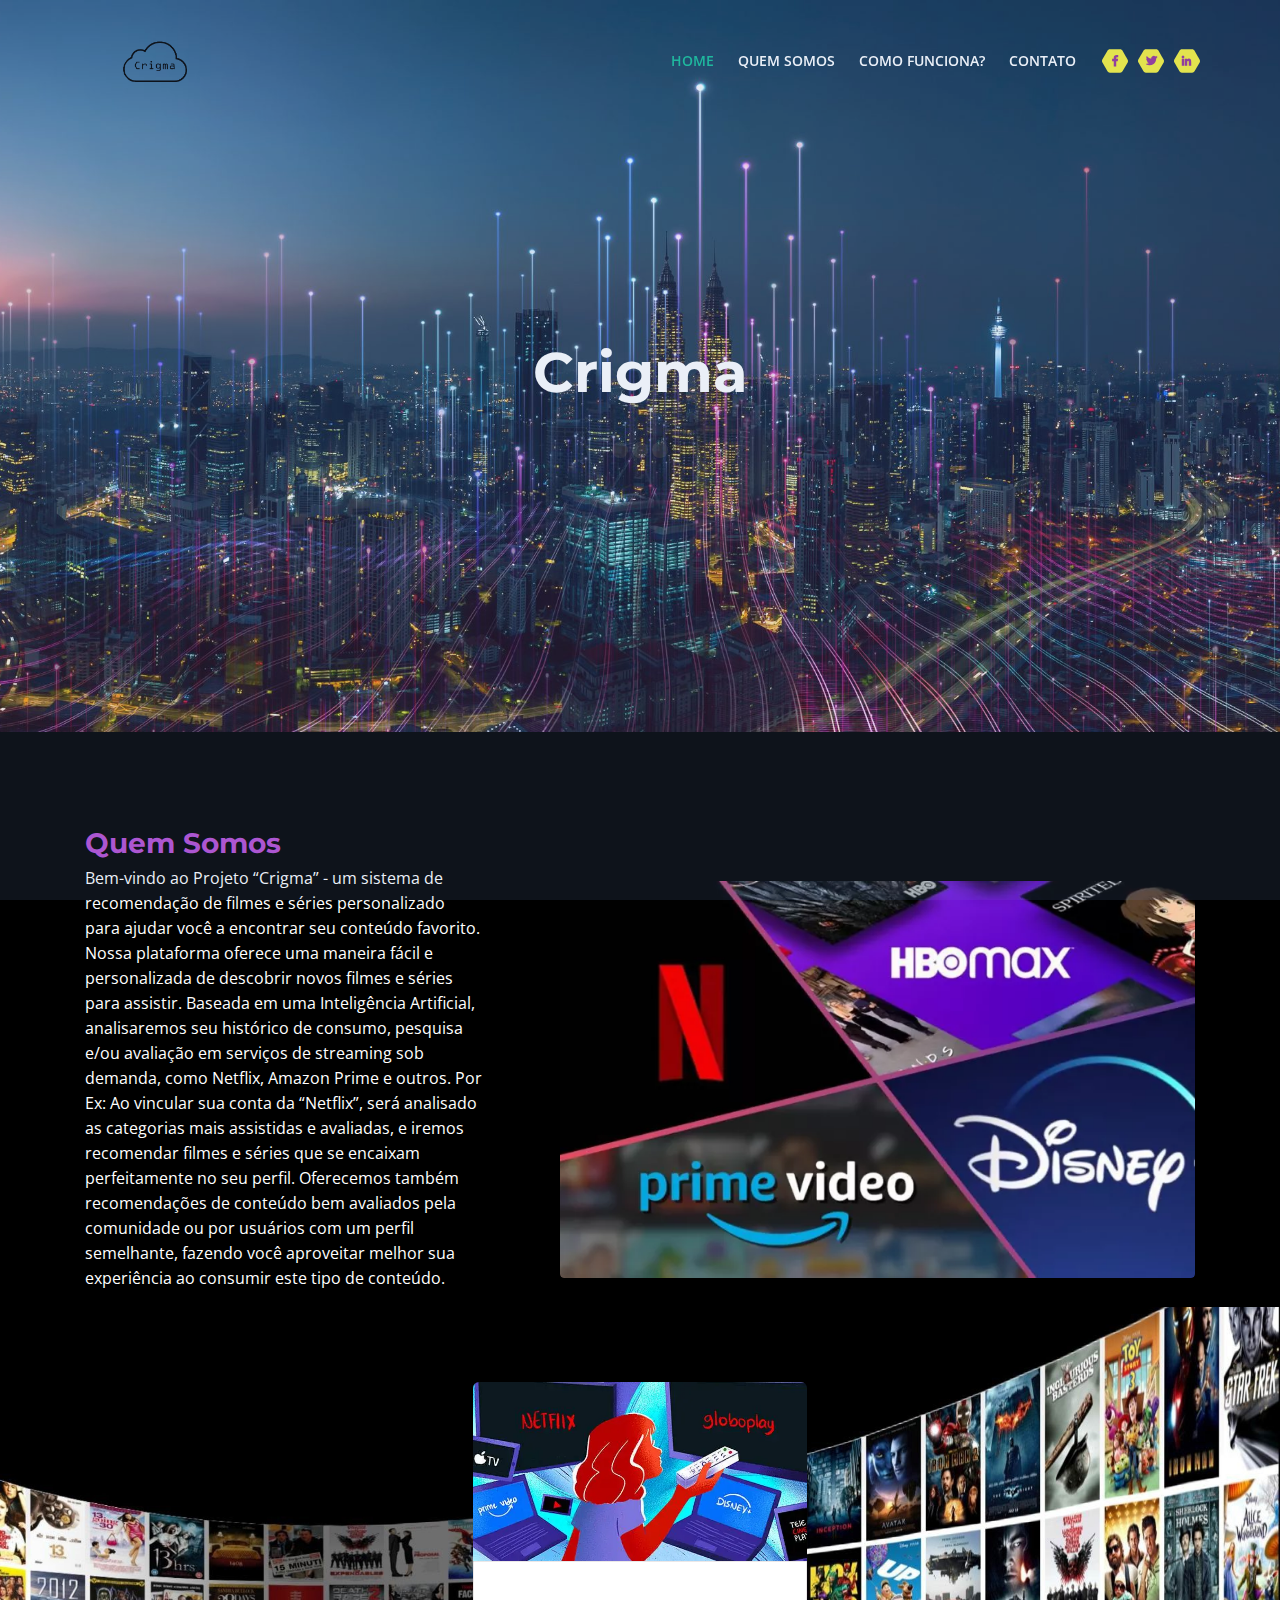
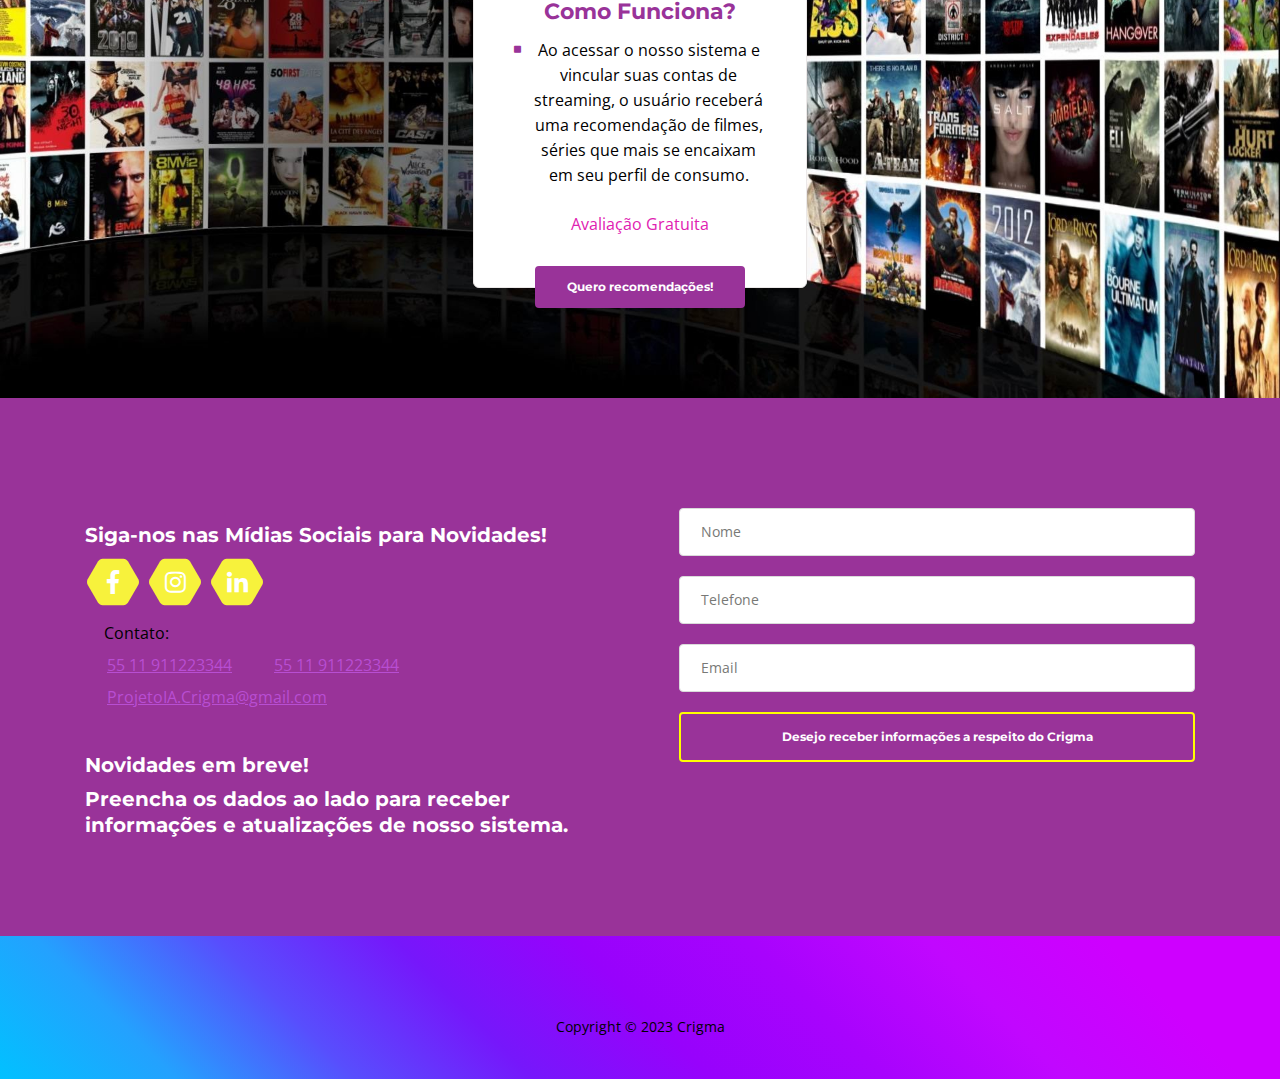
<file: index.html>
<!DOCTYPE html>
<html lang="en">
<head>
    <meta charset="utf-8">
    <meta name="viewport" content="width=device-width, initial-scale=1, shrink-to-fit=no">

   
    <title>Crigma</title>
    

    <link href="https://fonts.googleapis.com/css?family=Montserrat:500,700&display=swap&subset=latin-ext" rel="stylesheet">
    <link href="https://fonts.googleapis.com/css?family=Open+Sans:400,400i,600&display=swap&subset=latin-ext" rel="stylesheet">
    <link href="css/bootstrap.css" rel="stylesheet">
    <link href="css/fontawesome-all.css" rel="stylesheet">
    <link href="css/swiper.css" rel="stylesheet">
	<link href="css/magnific-popup.css" rel="stylesheet">
	<link href="css/styles.css" rel="stylesheet">

    <link rel="icon" href="images/dados/04.jpg">
</head>
<body data-spy="scroll" data-target=".fixed-top">
    
	<div class="spinner-wrapper">
        <div class="spinner">
            <div class="bounce1"></div>
            <div class="bounce2"></div>
            <div class="bounce3"></div>
        </div>
    </div>
    
    <nav class="navbar navbar-expand-md navbar-dark navbar-custom fixed-top">
        

        <a class="navbar-brand logo-image" href="index.html"><img src="images/dados/crigma.png" alt="alternative"></a>
        

        <button class="navbar-toggler" type="button" data-toggle="collapse" data-target="#navbarsExampleDefault" aria-controls="navbarsExampleDefault" aria-expanded="false" aria-label="Toggle navigation">
            <span class="navbar-toggler-awesome fas fa-bars"></span>
            <span class="navbar-toggler-awesome fas fa-times"></span>
        </button>


        <div class="collapse navbar-collapse" id="navbarsExampleDefault">
            <ul class="navbar-nav ml-auto">
                <li class="nav-item">
                    <a class="nav-link page-scroll" href="#header">HOME <span class="sr-only">(current)</span></a>
                </li>
                   <li class="nav-item">
                    <a class="nav-link page-scroll" href="#quemsomos">QUEM SOMOS</a>
                </li>
                <li class="nav-item">
                    <a class="nav-link page-scroll" href="#pacotes">COMO FUNCIONA?</a>
                </li>
              <li class="nav-item">
                    <a class="nav-link page-scroll" href="#contato">CONTATO</a>
                </li>
                <!-- <li class="nav-item">
                    <a class="nav-link page-scroll" href="acesso.html"><img src="images/icone.png">MINHA CONTA</a>
                </li> -->
             
               
                
              
            </ul>
            <span class="nav-item social-icons">
                <span class="fa-stack">
                    <a href="#your-link">
                        <span class="hexagon"></span>
                        <i class="fab fa-facebook-f fa-stack-1x"></i>
                    </a>
                </span>
                <span class="fa-stack">
                    <a href="#your-link">
                        <span class="hexagon"></span>
                        <i class="fab fa-twitter fa-stack-1x"></i>
                    </a>
                </span>
		<span class="fa-stack">
                	<a href="#your-link">
                        	<span class="hexagon"></span>
                                <i class="fab fa-linkedin-in fa-stack-1x"></i>
                        </a>
                </span>
            </span>
        </div>
    </nav> 

    <header id="header" class="header">
        <div class="header-content">
            <div class="container">
                <div class="row">
                    <div class="col-lg-12">
                        <div class="text-container">
                            <h1><font color="#FFFFFF">Crigma</font> <!-- <font color="fcd517">Loot</font></h1> -->
                         

                              

                        </div>
                    </div> <!-- end of col -->
                </div> <!-- end of row -->
            </div> <!-- end of container -->
        </div> <!-- end of header-content -->
    </header> <!-- end of header -->
    <!-- end of header -->

 <!-- Quem Somos -->
    <div id="quemsomos" class="basic-1">
        <div class="container">
            <div class="row">
            <BR>
                <div class="col-lg-5">
                    <div class="text-container">
                       
                        <h2>Quem Somos</h2>
                        <p><font size="3" color="#FFFFFF">
				Bem-vindo ao Projeto “Crigma” - um sistema de recomendação de filmes e séries personalizado para ajudar você a encontrar seu conteúdo favorito.
				Nossa plataforma oferece uma maneira fácil e personalizada de descobrir novos filmes e séries para assistir.  
				Baseada em uma Inteligência Artificial, analisaremos seu histórico de consumo, pesquisa e/ou avaliação em serviços de streaming sob demanda, como Netflix, Amazon Prime e outros. 
				Por Ex: Ao vincular sua conta da “Netflix”, será analisado as categorias mais assistidas e avaliadas, e iremos recomendar filmes e séries que se encaixam perfeitamente no seu perfil. 
                            	Oferecemos também recomendações de conteúdo bem avaliados pela comunidade ou por usuários com um perfil semelhante, fazendo você aproveitar melhor sua experiência ao consumir este tipo de conteúdo.
                            </font></p>


                    </div> <!-- end of text-container -->
                </div> <!-- end of col -->
                <div class="col-lg-7">
                    <div class="image-container">
                        <img class="img-fluid" src="images/dados/serviços.jfif" alt="alternative">
                    </div> <!-- end of image-container -->
                </div> <!-- end of col -->
            </div> <!-- end of row -->
        </div> <!-- end of container -->
    </div> <!-- end of basic-1 -->
	
    <!-- fim quem somos -->

 <!-- Pacotes -->
    <div id="pacotes" class="cards-2">
        <div class="container">
            <div class="row">
                <div class="col-lg-12">
                    <br><br><br>
                   
                </div> <!-- end of col -->
            </div> <!-- end of row -->
            <div class="row">
                <div class="col-lg-12">
                    
                  
                    <!-- Card - PARTE DOS PACOTES -->
                   <center> <div class="card">
                        <div class="card-image">
                            <img class="img-fluid" src="images/dados/streaming.jfif" alt="alternative">
                        </div>
                        <div class="card-body">
                            <h3 class="card-title">Como Funciona?</h3>
                           
                            <ul class="list-unstyled li-space-lg">
                                <li class="media">
                                    <i class="fas fa-square"></i>
                                    <div class="media-body">Ao acessar o nosso sistema e vincular suas contas de streaming, o usuário receberá uma recomendação de filmes, séries que mais se encaixam em seu perfil de consumo.</div>
                                </li>
                              <!--  <li class="media">
                                    <i class="fas fa-square"></i>
                                    <div class="media-body">A segurança digital de 300GB de dados e arquivos!</div>
                                </li> -->
                            </ul>
                            <p class="price"><span>Avaliação Gratuita</span></p>
                        </div>
                        <div class="button-container">
                            <a class="btn-solid-reg page-scroll" href="#contato">Quero recomendações!</a>
                        </div> <!-- end of button-container -->
                    </div></center>
                    <!-- end of card -->

                </div> <!-- end of col -->
            </div> <!-- end of row -->
        </div> <!-- end of container -->
    </div> <!-- end of cards-2 -->
    <!-- end of services -->

   

   


    <!-- Contato -->
    <div id="contato" class="form-2">
        <div class="container">
            <div class="row">
                <div class="col-lg-6">
                    <div class="text-container">
                       
                        <!-- <h1><font color="#FFFFFF">Página em construção! Em breve teremos atualizações. </h1> -->
                      
                        <h4>Siga-nos nas Mídias Sociais para Novidades!</h4>

                        <span class="fa-stack">
                            <a href="https://www.facebook.com/uninoveoficial/"">
                                <span class="hexagon"></span>
                                <i class="fab fa-facebook-f fa-stack-1x"></i>
                            </a>
                        </span>
                      
                       
                        <span class="fa-stack">
                            <a href="https://www.instagram.com/uninoveoficial/?hl=pt">
                                <span class="hexagon"></span>
                                <i class="fab fa-instagram fa-stack-1x"></i>
                            </a>
                        </span>
                        <span class="fa-stack">
                            <a href="https://www.linkedin.com/school/uninove/?originalSubdomain=br">
                                <span class="hexagon"></span>
                                <i class="fab fa-linkedin-in fa-stack-1x"></i>
                            </a>
                        </span>
                        <ul class="list-unstyled li-space-lg">
                            <li class="address"><i class="fas fa-map-marker-alt"></i>Contato: </li>
			    <li><i class="fas fa-phone"></i><a href="tel:11911223344">55 11 911223344</a></li>
			    <li><i class="fas fa-phone"></i><a href="tel:11911223344">55 11 911223344</a></li>						     
                            <li><i class="fas fa-envelope"></i><a href="mailto:gabriel_venan@uni9.edu.br">ProjetoIA.Crigma@gmail.com</a></li>
                        </ul>
                       
						<h4>Novidades em breve!</h4>
                        <h4>Preencha os dados ao lado para receber informações e atualizações de nosso sistema.</h4>
                       
                    </div> <!-- end of text-container -->
                </div> <!-- end of col -->
                <div class="col-lg-6">
                    
                   <!-- Contato -->
                    <form id="callMeForm" data-toggle="validator" data-focus="false">
                        <div class="form-group">
                            <input type="text" class="form-control-input" id="lname" name="lname" required>
                            <label class="label-control" for="lname">Nome</label>
                            <div class="help-block with-errors"></div>
                        </div>
                        <div class="form-group">
                            <input type="text" class="form-control-input" id="lphone" name="lphone" required>
                            <label class="label-control" for="lphone">Telefone</label>
                            <div class="help-block with-errors"></div>
                        </div>
                        <div class="form-group">
                            <input type="email" class="form-control-input" id="lemail" name="lemail" required>
                            <label class="label-control" for="lemail">Email</label>
                            <div class="help-block with-errors"></div>
                        </div>
                        
                        <div class="form-group checkbox white">
                           
                          <div class="help-block with-errors"></div>
                        </div>
                        <div class="form-group">
                            <button type="submit" class="form-control-submit-button">Desejo receber informações a respeito do Crigma</button>
                        </div>
                        <div class="form-message">
                            <div id="lmsgSubmit" class="h3 text-center hidden"></div>
                        </div>
                    </form>
                    <!-- fim do contato -->

                </div> <!-- end of col -->
            </div> <!-- end of row -->
        </div> <!-- end of container -->
    </div> <!-- end of form-2 -->
    <!-- end of contact -->


   
    <!-- Footer -->
    <div class="footer">
   <!--<center> <img src="images/cartoes.png"></center> -->
     <center> <p>Copyright © 2023 Crigma</p></center>
     <br>
	
			
    </div> <!-- fim footer -->  
 


    	
    <!-- Scripts -->
    <script src="js/jquery.min.js"></script> <!-- jQuery for Bootstrap's JavaScript plugins -->
    <script src="js/popper.min.js"></script> <!-- Popper tooltip library for Bootstrap -->
    <script src="js/bootstrap.min.js"></script> <!-- Bootstrap framework -->
    <script src="js/jquery.easing.min.js"></script> <!-- jQuery Easing for smooth scrolling between anchors -->
    <script src="js/swiper.min.js"></script> <!-- Swiper for image and text sliders -->
    <script src="js/jquery.magnific-popup.js"></script> <!-- Magnific Popup for lightboxes -->
    <script src="js/morphext.min.js"></script> <!-- Morphtext rotating text in the header -->
    <script src="js/isotope.pkgd.min.js"></script> <!-- Isotope for filter -->
    <script src="js/validator.min.js"></script> <!-- Validator.js - Bootstrap plugin that validates forms -->
    <script src="js/scripts.js"></script> <!-- Custom scripts -->
</body>
</html>
</file>
<file: css/styles.css>
body,
html {
    width: 100%;
	height: 100%;
}

body, p {
	color: black; 
	font: 400 1rem/1.5625rem "Open Sans", sans-serif;
}

.p-large {
	font: 400 1.125rem/1.625rem "Open Sans", sans-serif;
}

.p-small {
	font: 400 0.875rem/1.375rem "Open Sans", sans-serif;
}

.p-heading {
	margin-bottom: 3.5rem;
	text-align: center;
}

.li-space-lg li {
	margin-bottom: 0.375rem;
}

.indent {
	padding-left: 1.25rem;
}

h1 {
	color: #b84ed3;
	font: 700 2.5rem/3rem "Montserrat", sans-serif;
}

h2 {
	color: #b84ed3;
	font: 700 1.75rem/2.125rem "Montserrat", sans-serif;
}

h3 {
	color: #993399;
	font: 700 1.375rem/1.75rem "Montserrat", sans-serif;
}

h4 {
	color: #fff;
	font: 700 1.25rem/1.625rem "Montserrat", sans-serif;
}

h5 {
	color: #484a46;
	font: 700 1.125rem/1.5rem "Montserrat", sans-serif;
}

h6 {
	color: #484a46;
	font: 700 1rem/1.375rem "Montserrat", sans-serif;
}

a {
	color: #b84ed3;
	text-decoration: underline;
}

a:hover {
	color: #b84ed3;
	text-decoration: underline;
}

a.green {
	color: #ffff00;
}

a.white,
.white {
	color: #dfe5ec;
}

.testimonial-text {
	font-style: italic;
}

.testimonial-author {
	font: 700 1rem/1.375rem "Montserrat", sans-serif;
}

strong {
	color: #fff;
}

.section-title {
	color: #ffff00;
	font: 500 0.8125rem/1.125rem "Montserrat", sans-serif;
}

.btn-solid-reg {
	display: inline-block;
	padding: 1.1875rem 1.875rem 1.1875rem 1.875rem;
	border: 0.125rem solid #993399; /* cor da linha do Comprar Assinatura na Div Pacotes*/
	border-radius: 0.25rem;
	background-color: #993399; /* cor do botão do Comprar Assinatura na Div Pacotes*/
	color: #fff;
	font: 700 0.75rem/0 "Montserrat", sans-serif;
	text-decoration: none;
	transition: all 0.2s;
}

.btn-solid-reg:hover {
	background-color: transparent;
	color: #14bf98;
	text-decoration: none;
}

.btn-solid-lg {
	display: inline-block;
	padding: 1.375rem 2.125rem 1.375rem 2.125rem;
	border: 0.125rem solid #ffff00;
	border-radius: 0.25rem;
	background-color: #ffff00;
	color: #fff;
	font: 700 0.75rem/0 "Montserrat", sans-serif;
	text-decoration: none;
	transition: all 0.2s;
}

.btn-solid-lg:hover {
	background-color: transparent;
	color: #ffff00;
	text-decoration: none;
}

.btn-outline-reg {
	display: inline-block;
	padding: 1.1875rem 1.875rem 1.1875rem 1.875rem;
	border: 0.125rem solid #787976;
	border-radius: 0.25rem;
	background-color: transparent;
	color: #787976;
	font: 700 0.75rem/0 "Montserrat", sans-serif;
	text-decoration: none;
	transition: all 0.2s;
}

.btn-outline-reg:hover {
	background-color: #787976;
	color: #fff;
	text-decoration: none;
}

.btn-outline-lg {
	display: inline-block;
	padding: 1.375rem 2.125rem 1.375rem 2.125rem;
	border: 0.125rem solid #787976;
	border-radius: 0.25rem;
	background-color: transparent;
	color: #787976;
	font: 700 0.75rem/0 "Montserrat", sans-serif;
	text-decoration: none;
	transition: all 0.2s;
}

.btn-outline-lg:hover {
	background-color: #787976;
	color: #fff;
	text-decoration: none;
}

.btn-outline-sm {
	display: inline-block;
	padding: 1rem 1.625rem 0.9375rem 1.625rem;
	border: 0.125rem solid #787976;
	border-radius: 0.25rem;
	background-color: transparent;
	color: #787976;
	font: 700 0.75rem/0 "Montserrat", sans-serif;
	text-decoration: none;
	transition: all 0.2s;
}

.btn-outline-sm:hover {
	background-color: #787976;
	color: #fff;
	text-decoration: none;
}

.form-group {
	position: relative;
	margin-bottom: 1.25rem;
}

.form-group.has-error.has-danger {
	margin-bottom: 0.625rem;
}

.form-group.has-error.has-danger .help-block.with-errors ul {
	margin-top: 0.375rem;
}

.label-control {
	position: absolute;
	top: 0.8125rem;
	left: 1.375rem;
	color: #787976;
	opacity: 1;
	font: 400 0.875rem/1.375rem "Open Sans", sans-serif;
	cursor: text;
	transition: all 0.2s ease;
}

/* IE10+ hack to solve lower label text position compared to the rest of the browsers */
@media screen and (-ms-high-contrast: active), screen and (-ms-high-contrast: none) {  
	.label-control {
		top: 0.9375rem;
	}
}

.form-control-input:focus + .label-control,
.form-control-input.notEmpty + .label-control,
.form-control-textarea:focus + .label-control,
.form-control-textarea.notEmpty + .label-control {
	top: 0.125rem;
	opacity: 1;
	font-size: 0.75rem;
	font-weight: 500;
}

.form-control-input,
.form-control-select {
	display: block; /* needed for proper display of the label in Firefox, IE, Edge */
	width: 100%;
	padding-top: 1.25rem;
	padding-bottom: 0.25rem;
	padding-left: 1.3125rem;
	border: 1px solid #dadada;
	border-radius: 0.25rem;
	background-color: #fff;
	color: #787976;
	font: 400 0.875rem/1.375rem "Open Sans", sans-serif;
	transition: all 0.2s;
	-webkit-appearance: none; /* removes inner shadow on form inputs on ios safari */
}

.form-control-select {
	padding-top: 0.5rem;
	padding-bottom: 0.5rem;
	height: 3rem;
}

/* IE10+ hack to solve lower label text position compared to the rest of the browsers */
@media screen and (-ms-high-contrast: active), screen and (-ms-high-contrast: none) {  
	.form-control-input {
		padding-top: 1.25rem;
		padding-bottom: 0.75rem;
		line-height: 1.75rem;
	}

	.form-control-select {
		padding-top: 0.875rem;
		padding-bottom: 0.75rem;
		height: 3.125rem;
		line-height: 2.125rem;
	}
}

select {
    /* you should keep these first rules in place to maintain cross-browser behavior */
    -webkit-appearance: none;
	-moz-appearance: none;
	-ms-appearance: none;
    -o-appearance: none;
    appearance: none;
    background-image: url('../images/down-arrow.png');
    background-position: 96% 50%;
    background-repeat: no-repeat;
    outline: none;
}

select::-ms-expand {
    display: none; /* removes the ugly default down arrow on select form field in IE11 */
}

.form-control-textarea {
	display: block; /* used to eliminate a bottom gap difference between Chrome and IE/FF */
	width: 100%;
	height: 8rem; /* used instead of html rows to normalize height between Chrome and IE/FF */
	padding-top: 1.25rem;
	padding-left: 1.3125rem;
	border: 1px solid #dadada;
	border-radius: 0.25rem;
	background-color: #fff;
	color: #787976;
	font: 400 1rem/1.5625rem "Open Sans", sans-serif;
	transition: all 0.2s;
}

.form-control-input:focus,
.form-control-select:focus,
.form-control-textarea:focus {
	border: 1px solid #a1a1a1;
	outline: none; /* Removes blue border on focus */
}

.form-control-input:hover,
.form-control-select:hover,
.form-control-textarea:hover {
	border: 1px solid #a1a1a1;
}

.checkbox {
	font: 400 0.875rem/1.375rem "Open Sans", sans-serif;
}

input[type='checkbox'] {
	vertical-align: -15%;
	margin-right: 0.375rem;
}

/* IE10+ hack to raise checkbox field position compared to the rest of the browsers */
@media screen and (-ms-high-contrast: active), screen and (-ms-high-contrast: none) {  
	input[type='checkbox'] {
		vertical-align: -9%;
	}
}

.form-control-submit-button {
	display: inline-block;
	width: 100%;
	height: 3.125rem;
	border: 0.125rem solid #ffff00; /* cor da borda do botão entrar em contato*/
	border-radius: 0.25rem;
	background-color: #993399; /* cor do botão entrar em contato*/
	color: #fff; /* cor do texto do botão entrar em contato*/
	font: 700 0.75rem/1.75rem "Montserrat", sans-serif;
	cursor: pointer;
	transition: all 0.2s;
}

.form-control-submit-button:hover {
	background-color: #ffff00; /* cor do botão entrar em contato quando clicado*/
	color: #993399;/* cor do texto do botão entrar em contato quando clicado*/
}

/* Form Success And Error Message Formatting */
#lmsgSubmit.h3.text-center.tada.animated,
#cmsgSubmit.h3.text-center.tada.animated,
#pmsgSubmit.h3.text-center.tada.animated,
#lmsgSubmit.h3.text-center,
#cmsgSubmit.h3.text-center,
#pmsgSubmit.h3.text-center {
	display: block;
	margin-bottom: 0;
	color: #b93636;
	font: 400 1.125rem/1rem "Open Sans", sans-serif;
}

.help-block.with-errors .list-unstyled {
	color: #787976;
	font-size: 0.75rem;
	line-height: 1.125rem;
	text-align: left;
}

.help-block.with-errors ul {
	margin-bottom: 0;
}
/* end of form success and error message formatting */

/* Form Success And Error Message Animation - Animate.css */
@-webkit-keyframes tada {
	from {
		-webkit-transform: scale3d(1, 1, 1);
		-ms-transform: scale3d(1, 1, 1);
		transform: scale3d(1, 1, 1);
	}
	10%, 20% {
		-webkit-transform: scale3d(.9, .9, .9) rotate3d(0, 0, 1, -3deg);
		-ms-transform: scale3d(.9, .9, .9) rotate3d(0, 0, 1, -3deg);
		transform: scale3d(.9, .9, .9) rotate3d(0, 0, 1, -3deg);
	}
	30%, 50%, 70%, 90% {
		-webkit-transform: scale3d(1.1, 1.1, 1.1) rotate3d(0, 0, 1, 3deg);
		-ms-transform: scale3d(1.1, 1.1, 1.1) rotate3d(0, 0, 1, 3deg);
		transform: scale3d(1.1, 1.1, 1.1) rotate3d(0, 0, 1, 3deg);
	}
	40%, 60%, 80% {
		-webkit-transform: scale3d(1.1, 1.1, 1.1) rotate3d(0, 0, 1, -3deg);
		-ms-transform: scale3d(1.1, 1.1, 1.1) rotate3d(0, 0, 1, -3deg);
		transform: scale3d(1.1, 1.1, 1.1) rotate3d(0, 0, 1, -3deg);
	}
	to {
		-webkit-transform: scale3d(1, 1, 1);
		-ms-transform: scale3d(1, 1, 1);
		transform: scale3d(1, 1, 1);
	}
}

@keyframes tada {
	from {
		-webkit-transform: scale3d(1, 1, 1);
		-ms-transform: scale3d(1, 1, 1);
		transform: scale3d(1, 1, 1);
	}
	10%, 20% {
		-webkit-transform: scale3d(.9, .9, .9) rotate3d(0, 0, 1, -3deg);
		-ms-transform: scale3d(.9, .9, .9) rotate3d(0, 0, 1, -3deg);
		transform: scale3d(.9, .9, .9) rotate3d(0, 0, 1, -3deg);
	}
	30%, 50%, 70%, 90% {
		-webkit-transform: scale3d(1.1, 1.1, 1.1) rotate3d(0, 0, 1, 3deg);
		-ms-transform: scale3d(1.1, 1.1, 1.1) rotate3d(0, 0, 1, 3deg);
		transform: scale3d(1.1, 1.1, 1.1) rotate3d(0, 0, 1, 3deg);
	}
	40%, 60%, 80% {
		-webkit-transform: scale3d(1.1, 1.1, 1.1) rotate3d(0, 0, 1, -3deg);
		-ms-transform: scale3d(1.1, 1.1, 1.1) rotate3d(0, 0, 1, -3deg);
		transform: scale3d(1.1, 1.1, 1.1) rotate3d(0, 0, 1, -3deg);
	}
	to {
		-webkit-transform: scale3d(1, 1, 1);
		-ms-transform: scale3d(1, 1, 1);
		transform: scale3d(1, 1, 1);
	}
}

.tada {
	-webkit-animation-name: tada;
	animation-name: tada;
}

.animated {
	-webkit-animation-duration: 1s;
	animation-duration: 1s;
	-webkit-animation-fill-mode: both;
	animation-fill-mode: both;
}
/* end of form success and error message animation - Animate.css */

/* Fade-move Animation For Lightbox - Magnific Popup */
/* at start */
.my-mfp-slide-bottom .zoom-anim-dialog {
	opacity: 0;
	transition: all 0.2s ease-out;
	-webkit-transform: translateY(-1.25rem) perspective(37.5rem) rotateX(10deg);
	-ms-transform: translateY(-1.25rem) perspective(37.5rem) rotateX(10deg);
	transform: translateY(-1.25rem) perspective(37.5rem) rotateX(10deg);
}

/* animate in */
.my-mfp-slide-bottom.mfp-ready .zoom-anim-dialog {
	opacity: 1;
	-webkit-transform: translateY(0) perspective(37.5rem) rotateX(0); 
	-ms-transform: translateY(0) perspective(37.5rem) rotateX(0); 
	transform: translateY(0) perspective(37.5rem) rotateX(0); 
}

/* animate out */
.my-mfp-slide-bottom.mfp-removing .zoom-anim-dialog {
	opacity: 0;
	-webkit-transform: translateY(-0.625rem) perspective(37.5rem) rotateX(10deg); 
	-ms-transform: translateY(-0.625rem) perspective(37.5rem) rotateX(10deg); 
	transform: translateY(-0.625rem) perspective(37.5rem) rotateX(10deg); 
}

/* dark overlay, start state */
.my-mfp-slide-bottom.mfp-bg {
	opacity: 0;
	transition: opacity 0.2s ease-out;
}

/* animate in */
.my-mfp-slide-bottom.mfp-ready.mfp-bg {
	opacity: 0.8;
}
/* animate out */
.my-mfp-slide-bottom.mfp-removing.mfp-bg {
	opacity: 0;
}
/* end of fade-move animation for lightbox - magnific popup */

/* Fade Animation For Image Slider - Magnific Popup */
@-webkit-keyframes fadeIn {
	from {
		opacity: 0;
	}
	to {
		opacity: 1;
	}
}

@keyframes fadeIn {
	from {
		opacity: 0;
	}
	to {
		opacity: 1;
	}
}

.fadeIn {
	-webkit-animation: fadeIn 0.6s;
	animation: fadeIn 0.6s;
}

@-webkit-keyframes fadeOut {
	from {
		opacity: 1;
	}
	to {
		opacity: 0;
	}
}

@keyframes fadeOut {
	from {
		opacity: 1;
	}
	to {
		opacity: 0;
	}
}

.fadeOut {
	-webkit-animation: fadeOut 0.8s;
	animation: fadeOut 0.8s;
}
/* end of fade animation for image slider - magnific popup */


/*************************/
/*     02. Preloader     */
/*************************/
.spinner-wrapper {
	position: fixed;
	z-index: 999999;
	top: 0;
	right: 0;
	bottom: 0;
	left: 0;
	background: #6688c5;
}

.spinner {
	position: absolute;
	top: 50%; /* centers the loading animation vertically one the screen */
	left: 50%; /* centers the loading animation horizontally one the screen */
	width: 3.75rem;
	height: 1.25rem;
	margin: -0.625rem 0 0 -1.875rem; /* is width and height divided by two */ 
	text-align: center;
}

.spinner > div {
	display: inline-block;
	width: 1rem;
	height: 1rem;
	border-radius: 100%;
	background-color: #fff;
	-webkit-animation: sk-bouncedelay 1.4s infinite ease-in-out both;
	animation: sk-bouncedelay 1.4s infinite ease-in-out both;
}

.spinner .bounce1 {
	-webkit-animation-delay: -0.32s;
	animation-delay: -0.32s;
}

.spinner .bounce2 {
	-webkit-animation-delay: -0.16s;
	animation-delay: -0.16s;
}

@-webkit-keyframes sk-bouncedelay {
	0%, 80%, 100% { -webkit-transform: scale(0); }
	40% { -webkit-transform: scale(1.0); }
}

@keyframes sk-bouncedelay {
	0%, 80%, 100% { 
		-webkit-transform: scale(0);
		-ms-transform: scale(0);
		transform: scale(0);
	} 40% { 
		-webkit-transform: scale(1.0);
		-ms-transform: scale(1.0);
		transform: scale(1.0);
	}
}
/**************************/
/*     03. Navigation     */
/**************************/
.navbar-custom {
	padding-top: 0.375rem;
	padding-bottom: 0.375rem;
background: linear-gradient(45deg, #fff,#6688c5,#6688c5);
	box-shadow: 0 0.0625rem 0.375rem 0 rgba(0, 0, 0, 0.1);
	font: 600 0.875rem/0.875rem "Open Sans", sans-serif;
	transition: all 0.2s;
}

.navbar-custom .navbar-brand {
	font-size: 0;
}

.navbar-custom .navbar-brand.logo-image img {
    width: 9.8rem;
	height: 2.8rem;
	-webkit-backface-visibility: hidden;
}

.navbar-custom .navbar-brand.logo-text {
	margin-top: 0.25rem;
	margin-bottom: 0.25rem;
	font: 700 2.25rem/1.5rem "Montserrat", sans-serif;
	color: #fff;
	text-decoration: none;
}

.navbar-custom .navbar-nav {
	margin-top: 0.75rem;
	margin-bottom: 0.5rem;
}

.navbar-custom .nav-item .nav-link {
	padding: 0.625rem 0.75rem 0.625rem 0.75rem;
	color: #fff;
	text-decoration: none;
	transition: all 0.2s ease;
}

.navbar-custom .nav-item .nav-link:hover,
.navbar-custom .nav-item .nav-link.active {
	color: #fff00;
}

/* Dropdown Menu */
.navbar-custom .dropdown:hover > .dropdown-menu {
	display: block; /* this makes the dropdown menu stay open while hovering it */
	min-width: auto;
	animation: fadeDropdown 0.2s; /* required for the fade animation */
}

@keyframes fadeDropdown {
    0% {
        opacity: 0;
    }

    100% {
        opacity: 1;
    }
}

.navbar-custom .dropdown-toggle:focus { /* removes dropdown outline on focus  */
	outline: 0;
}

.navbar-custom .dropdown-menu {
	margin-top: 0;
	border: none;
	border-radius: 0.25rem;
	background-color: #6688c5;
}

.navbar-custom .dropdown-item {
	color: #fff;
	text-decoration: none;
}

.navbar-custom .dropdown-item:hover {
	background-color: #6688c5;
}

.navbar-custom .dropdown-item .item-text {
	font: 600 0.875rem/0.875rem "Open Sans", sans-serif;
}

.navbar-custom .dropdown-item:hover .item-text {
	color: #fff00;
}

.navbar-custom .dropdown-items-divide-hr {
	width: 100%;
	height: 1px;
	margin: 0.75rem auto 0.75rem auto;
	border: none;
	background-color: #b5bcc4;
	opacity: 0.2;
}
/* end of dropdown menu */

.navbar-custom .social-icons {
	display: none;
}

.navbar-custom .navbar-toggler {
	border: none;
	color: #fff;
	font-size: 2rem;
}

.navbar-custom button[aria-expanded='false'] .navbar-toggler-awesome.fas.fa-times{
	display: none;
}

.navbar-custom button[aria-expanded='false'] .navbar-toggler-awesome.fas.fa-bars{
	display: inline-block;
}

.navbar-custom button[aria-expanded='true'] .navbar-toggler-awesome.fas.fa-bars{
	display: none;
}

.navbar-custom button[aria-expanded='true'] .navbar-toggler-awesome.fas.fa-times{
	display: inline-block;
	margin-right: 0.125rem;
}

/*********************/
/*    04. Header     */
/*********************/
.header {
	background: linear-gradient(rgba(0, 0, 0, 0), rgba(0, 0, 0, 0)), url('../images/dados/11.jpeg') center center no-repeat;
	background-size: cover;
}

.header .header-content {
	padding-top: 8rem;
	padding-bottom: 2.125rem;
	text-align: center;

}

.header .text-container {
	margin-bottom: 3rem;
	text-align: center;
}

.header h1 {
	margin-bottom: 0.5rem;
	color: #FFFFFF;
}

.header .p-large {
	margin-bottom: 2rem;
	color: ##FFFFFF;
	text-align: center;
}

.header .btn-solid-lg {
	margin-right: 0.5rem;
	margin-bottom: 1.25rem;
}

/*********************/
/*     05. Quem Somos    */
/*********************/
.basic-1 {
	background-color:#000;
	background-size: cover;
	
}

.basic-1 .text-container {
	margin-bottom: 3rem;
	
}

.basic-1 .text-container .p {
	line-height: 0.2;
}

.basic-1 .section-title {
	margin-bottom: 0.5rem;
}

.basic-1 h2 {
	margin-bottom: 0.375rem;
	
}

.basic-1 .testimonial-author {
	color: #fff;
}

/* Hover Animation */
.basic-1 .image-container {
	overflow: hidden;
	border-radius: 0.25rem;
}

.basic-1 .image-container img {
	margin-top: 85px;
	border-radius: 0.25rem;
	transition: all 0.3s;
}

.basic-1 .image-container:hover img {
	-moz-transform: scale(1.15);
	-webkit-transform: scale(1.15);
	transform: scale(1.15);
} 
/* end of hover animation */



/************************/
/*   Pacotes    */
/************************/
.cards-2 {
	background: linear-gradient(rgba(0, 0, 0, 0), rgba(0, 0, 0, 0)), url('../images/dados/dsnad.jpg') center center no-repeat;
	background-size: cover;
}

}

.cards-2 .section-title {
	margin-bottom: 0.5rem;
	text-align: center;

}


.cards-2 .card {
	margin-bottom: 5.625rem;
	border: none;
	background-color: transparent;
}

.cards-2 .card-image img {
	border-top-left-radius: 0.375rem;
	border-top-right-radius: 0.375rem;
}

.cards-2 .card-body {
	padding: 2.25rem 2rem 2.125rem 2rem;
	border: 1px solid #ebe8e8;
	border-bottom-left-radius: 0.375rem;
	border-bottom-right-radius: 0.375rem;
	background-color: #fff; /* Cor do Fundo da caixa do Pacote - atual branca */
}

.cards-2 h3 {
	margin-bottom: 0.75rem;
	text-align: center;
}

.cards-2 .list-unstyled {
	margin-bottom: 1.5rem;
}

.cards-2 .list-unstyled .fas {
	color: #993399;
	font-size: 0.5rem;
	line-height: 1.375rem;
	
}

.cards-2 .list-unstyled .media-body {
	margin-left: 0.625rem;
}


/* Cor do Preço do Pacote (roxo) */
.cards-2 .price span {
	color: #df21b1;
}

.cards-2 .button-container {
	margin-top: -1.375rem;
	text-align: center;
}
/* Cor do Botão Comprar Assinatura quando clicado */
.cards-2 .btn-solid-reg:hover {
	background-color: #fff;
}




/************************/
/*     12. Projects     */
/************************/
.filter {
	padding-top: 6.5rem;
	padding-bottom: 7rem;
	background: url('../images/fundo10.jpg') center center no-repeat;}
}

.filter .section-title {
	margin-bottom: 0.5rem;
}

.filter h2,
.filter .section-title {
	text-align: center;
}

.filter h2 {
	margin-bottom: 3.25rem;
}

.filter .button-group {
	text-align: center;
}

.filter .button-group a {
	display: inline-block;
	margin-right: 0.1875rem;
	margin-bottom: 0.5rem;
	margin-left: 0.1875rem;
	padding: 0.3125rem 1.375rem 0.25rem 1.375rem;
	border-radius: 0.25rem;
	background-color: #f1f4f7;
	color: #7b7e85;
	font: 700 0.75rem/1.25rem "Montserrat", sans-serif;
	cursor: pointer;
	transition: all 0.2s ease;
}

.filter .button-group a:hover {
	background-color: #14bf98;
	color: #fff;
}

.filter .button-group a.button.is-checked {
	background-color: #14bf98;
	color: #fff;
}


.filter .grid {
	margin-top: 1.25rem;
	border-radius: 0.375rem;
	margin-left:12%;
	margim-right:auto;

	

}

	


/* Hover Animation */
.filter .element-item {
	position: relative;
	float: left;
	overflow: hidden;
	width: 50%;
	background-color: #000; /* to hide 1px white margin in IE */
	
}

.filter .element-item img {
	max-width: 100%;
	margin: 0;
	transition: all 0.3s;
}

.filter .element-item:hover img {
	-moz-transform: scale(1.15);
	-webkit-transform: scale(1.15);
	transform: scale(1.15);
} 
/* end of hover animation */

.filter .element-item .element-item-overlay { 
	position: absolute;
	z-index: 2;
	top: 0;
	left: 0;
	width: 100%;
	height: 100%;
	background-color: rgba(0, 0, 0, 0.4);
	opacity: 1;
	text-align: center;
	transition: all 0.3s;

}

.filter .element-item .element-item-overlay span { 
	position: absolute;
	z-index: 3;
	top: 42%;
	right: 0;
	left: 0;
	color: #fff;
	font: 700 1.125rem/1.625rem "Montserrat", sans-serif;
}



/***********************/
/*     16. Contato     */
/***********************/
.form-2 {
	padding-top: 6.625rem;
	padding-bottom: 5.625rem;
	background-color: #993399;
}

.form-2 .text-container {
	margin-bottom: 3rem;
}

.form-2 .section-title {
	margin-bottom: 0.5rem;
 }

.form-2 h2 {
	margin-bottom: 1.375rem;
}

.form-2 .list-unstyled {
	margin-bottom: 2.25rem;
	font-size: 1rem;
	line-height: 1.625rem;
}

.form-2 .list-unstyled .fas,
.form-2 .list-unstyled .fab {
	margin-right: 0.5rem;
	font-size: 0.875rem;
	color: #993399;
}

.form-2 .list-unstyled .fa-phone {
	vertical-align: 3%;
}

.form-2 h3 {
	margin-bottom: 1rem;
}

.form-2 .fa-stack {
	margin-right: 0.25rem;
	margin-bottom: 0.75rem;
	margin-left: 0.125rem;
	width: 3.25rem;
	height: 3.25rem;
}

.form-2 .fa-stack .hexagon {
	position: absolute;
	width: 3.25rem;
	height: 3.25rem;
	background: url('../images/hexagon-green.svg') center center no-repeat;
	background-size: 3.25rem 3.25rem;
	transition: all 0.2s ease;
}

.form-2 .fa-stack:hover .hexagon {
	background: url('../images/hexagon-white.svg') center center no-repeat;
	background-size: 3.25rem 3.25rem;
}

.form-2 .fa-stack-1x {
	font-size: 1.5rem;
	line-height: 3.25rem;
	color: #fff;
	transition: all 0.2s ease;
}

.form-2 .fa-stack:hover .fa-stack-1x {
	color: #993399;
}


/**********************/
/*     17. Footer     */
/**********************/
.footer {
	padding-top: 5rem;
		background: linear-gradient(45deg, #01c1ff,#24a1fe,#584efd,#7617fb,#9702fc,#a803fd,#c107ff,#ce00ff,#ce00ff);
}

.footer .text-container {
	margin-bottom: 2.25rem;
}

.footer h4 {
	margin-bottom: 0.75rem;
	color: #566f9b;
}

.footer p,
.footer ul {
	font-size: 0.875rem;
	line-height: 1.375rem;
}


/*************************/
/*     18. Copyright     */
/*************************/
.copyright {
	padding-top: 1rem;
	padding-bottom: 0.5rem;
	background-color: #D8D5D5;
	text-align: center;
}

.copyright p,
.copyright a {
	color: #211F1F;
	text-decoration: none;
}


/**********************************/
/*     19. Back To Top Button     */
/**********************************/
a.back-to-top {
	position: fixed;
	z-index: 999;
	right: 0.75rem;
	bottom: 0.75rem;
	display: none;
	width: 2.625rem;
	height: 2.625rem;
	border-radius: 1.875rem;
	background: #14bf98 url("../images/up-arrow.png") no-repeat center 47%;
	background-size: 1.125rem 1.125rem;
	text-indent: -9999px;
}

a:hover.back-to-top {
	background-color: #13aa87; 
}


/***************************/
/*     20. Extra Pages     */
/***************************/
.ex-header {
	padding-top: 8rem;
	padding-bottom: 5rem;
	background-color: #6688c5;
	text-align: center;
}

.ex-header h1 {
	color: #6688c5;
}

.ex-basic-1 {
	padding-top: 2rem;
	padding-bottom: 0.875rem;
	background-color: #44546a;
}

.ex-basic-1 .breadcrumbs {
	margin-bottom: 1rem;
}

.ex-basic-1 .breadcrumbs .fa {
	margin-right: 0.5rem;
	margin-left: 0.625rem;
}

.ex-basic-2 {
	padding-top: 4.75rem;
	padding-bottom: 4rem;
}

.ex-basic-2 h3 {
	margin-bottom: 1rem;
}

.ex-basic-2 .text-container {
	margin-bottom: 3.625rem;
}

.ex-basic-2 .text-container.last {
	margin-bottom: 0;
}

.ex-basic-2 .list-unstyled .fas {
	color: #14bf98;
	font-size: 0.5rem;
	line-height: 1.375rem;
}

.ex-basic-2 .list-unstyled .media-body {
	margin-left: 0.625rem;
}

.ex-basic-2 .form-container {
	margin-top: 2.5rem;
}

.ex-basic-2 .btn-outline-reg {
	margin-top: 1.75rem;
}


/*****************************/
/*     21. Media Queries     */
/*****************************/	
/* Min-width width 768px */
@media (min-width: 768px) {
	
	/* General Styles */
	.p-heading {
		width: 85%;
		margin-right: auto;
		margin-left: auto;
	}
	/* end of general styles */


	/* Navigation */
	.navbar-custom {
		padding: 2.125rem 1.5rem 2.125rem 2rem;
		box-shadow: none;
        background: transparent;
	}
	
	.navbar-custom .navbar-brand.logo-text {
		color: #fff;
	}

	.navbar-custom .navbar-nav {
		margin-top: 0;
		margin-bottom: 0;
	}

	.navbar-custom .nav-item .nav-link {
		padding: 0.25rem 0.75rem 0.25rem 0.75rem;
	}
	
	.navbar-custom .nav-item .nav-link:hover,
	.navbar-custom .nav-item .nav-link.active {
		color: #14bf98;
	}

	.navbar-custom.top-nav-collapse {
          padding: 0.375rem 1.5rem 0.375rem 2rem;
		box-shadow: 0 0.0625rem 0.375rem 0 rgba(0, 0, 0, 0.1);
		background: linear-gradient(45deg, #01c1ff,#24a1fe,#584efd,#7617fb,#9702fc,#a803fd,#c107ff,#ce00ff,#ce00ff);
	}

	.navbar-custom.top-nav-collapse .navbar-brand.logo-text {
		color: #fff;
	}

	.navbar-custom.top-nav-collapse .nav-item .nav-link {
		color: #fff;
	}
	
	.navbar-custom.top-nav-collapse .nav-item .nav-link:hover,
	.navbar-custom.top-nav-collapse .nav-item .nav-link.active {
		color: #14bf98;
	}

	.navbar-custom .dropdown-menu {
		padding-top: 1rem;
		padding-bottom: 1rem;
		border-top: 0.75rem solid rgba(0, 0, 0, 0);
		border-radius: 0.25rem;
		box-shadow: 0 0.25rem 0.375rem 0 rgba(0, 0, 0, 0.03);
	}
	
	.navbar-custom.top-nav-collapse .dropdown-menu {
		border-top: 0.125rem solid rgba(0, 0, 0, 0);
	}

	.navbar-custom .dropdown-item {
		padding-top: 0.25rem;
		padding-bottom: 0.25rem;
	}

	.navbar-custom .dropdown-items-divide-hr {
		width: 84%;
	}
	/* end of navigation */


	/* Header */
	.header .header-content {
		padding-top: 13rem;
		padding-bottom: 7.5rem;
	}

	.header h1 {
		font: 700 3.5rem/4rem "Montserrat", sans-serif;
		
	}
	/* end of header */


	/* Details 1 */
	.accordion .accordion-container {
		max-width: 70%;
		background-color: #696969;
	}
	/* end of details 1 */


	/* Details 2 */
	.tabs .tabs-container {
		max-width: 70%;
		background-color: #fbfbfb;
		
	}

	.tabs #tab-2 .list-unstyled {
		display: inline-block;
		width: 45%;
		margin-top: 0;
		background-color: #e3e3e3;
	}
	
	.tabs #tab-2 .list-unstyled.first {
		margin-right: 2rem;
		background-color: #fbfbfb;
	}
	/* end of details 2 */


	/* Testimonials */
	.slider .swiper-button-prev {
		left: 1rem;
		width: 1.375rem;
		background-size: 1.375rem 2.125rem;
	}
	
	.slider .swiper-button-next {
		right: 1rem;
		width: 1.375rem;
		background-size: 1.375rem 2.125rem;
	}
	/* end of testimonials */


	/* Projects */
	.filter .element-item { 
		width: 25%; 
	}
	
	.filter .element-item .element-item-overlay { 
		opacity: 0;
		transition: opacity 0.3s ease;
	}

	.filter .element-item:hover .element-item-overlay {
		opacity: 1;
	}
	/* end of projects */


	/* About */
	.counter #counter {
		text-align: left;
	}

	.counter #counter .cell {
	}
	/* end of about */
	
	
	/* Voz */
	.counter2 #counter {
		text-align: left;
	}

	.counter2 #counter .cell {
	}
	/* end of about */


	/* Contact */
	.form-2 .list-unstyled li {
		display: inline-block;
		margin-right: 1rem;
	}

	.form-2 .list-unstyled .address {
		display: block;
	}
	/* end of contact */


	/* Extra Pages */
	.ex-header {
		padding-top: 11rem;
		padding-bottom: 9rem;
	}

	.ex-basic-2 .form-container {
		margin-top: 0.5rem;
	}
	/* end of extra pages */
}
/* end of min-width width 768px */


/* Min-width width 992px */
@media (min-width: 992px) {
	
	/* General Styles */
	.p-heading {
		width: 65%;
	}
	/* end of general styles */


	/* Navigation */
	.navbar-custom .social-icons {
		display: block;
		margin-left: 0.5rem;
	}

	.navbar-custom .fa-stack {
		margin-left: 0.375rem;
		font-size: 0.8125rem;
	}

	.navbar-custom .fa-stack .hexagon {
		width: 1.625rem;
		height: 1.625rem;
		position: absolute;
		background: url('../images/hexagon-green.svg') center center no-repeat;
		background-size: 1.625rem 1.625rem;
		transition: all 0.2s ease;
	}

	.navbar-custom .fa-stack:hover .hexagon {
		background: url('../images/hexagon-white.svg') center center no-repeat;
		background-size: 1.625rem 1.625rem;
	}
	
	.navbar-custom .fa-stack-1x {
		font-size: 0.6875rem;
		line-height: 1.625rem;
		color: #fff;
		transition: all 0.2s ease;
	}

	.navbar-custom .fa-stack:hover .fa-stack-1x {
		color: #14bf98;
	}
	/* end of navigation */

	/* Header */
	.header .header-content {
		padding-top: 13rem;
		padding-bottom: 7.5rem;
	}

	.header h1 {
		font: 700 3.5rem/4rem "Montserrat", sans-serif;
		
	}
	
	/* end of header */


	/* Details 1 */
	.accordion .accordion-container {
		max-width: 70%;
	}
	/* end of details 1 */


	/* Details 2 */
	.tabs .tabs-container {
		max-width: 70%;
		background-color: #fbfbfb;
		
	}

	.tabs #tab-2 .list-unstyled {
		display: inline-block;
		width: 45%;
		margin-top: 0;
		background-color: #e3e3e3;
	}
	
	.tabs #tab-2 .list-unstyled.first {
		margin-right: 2rem;
		background-color: #fbfbfb;
	}
	/* end of details 2 */


	/* Testimonials */
	.slider .swiper-button-prev {
		left: 1rem;
		width: 1.375rem;
		background-size: 1.375rem 2.125rem;
	}
	
	.slider .swiper-button-next {
		right: 1rem;
		width: 1.375rem;
		background-size: 1.375rem 2.125rem;
	}
	/* end of testimonials */


	/* Projects */
	.filter .element-item { 
		width: 25%; 
	}
	
	.filter .element-item .element-item-overlay { 
		opacity: 0;
		transition: opacity 0.3s ease;
	}

	.filter .element-item:hover .element-item-overlay {
		opacity: 1;
	}
	/* end of projects */


	/* About */
	.counter #counter {
		text-align: left;
	}

	.counter #counter .cell {
	}
	/* end of about */
	
	/* Voz */
	.counter2 #counter {
		text-align: left;
	}

	.counter2 #counter .cell {
	}
	/* end of about */


	/* Contact */
	.form-2 .list-unstyled li {
		display: inline-block;
		margin-right: 1rem;
	}

	.form-2 .list-unstyled .address {
		display: block;
	}
	/* end of contact */


	/* Extra Pages */
	.ex-header {
		padding-top: 11rem;
		padding-bottom: 9rem;
	}

	.ex-basic-2 .form-container {
		margin-top: 0.5rem;
	}
	/* end of extra pages */
}
/* end of min-width width 768px */


/* Min-width width 992px */
@media (min-width: 992px) {
	
	/* General Styles */
	.p-heading {
		width: 65%;
	}
	/* end of general styles */


	/* Navigation */
	.navbar-custom .social-icons {
		display: block;
		margin-left: 0.5rem;
	}

	.navbar-custom .fa-stack {
		margin-left: 0.375rem;
		font-size: 0.8125rem;
	}

	.navbar-custom .fa-stack .hexagon {
		width: 1.625rem;
		height: 1.625rem;
		position: absolute;
		background: url('../images/hexagon-green.svg') center center no-repeat;
		background-size: 1.625rem 1.625rem;
		transition: all 0.2s ease;
	}

	.navbar-custom .fa-stack:hover .hexagon {
		background: url('../images/hexagon-white.svg') center center no-repeat;
		background-size: 1.625rem 1.625rem;
	}
	
	.navbar-custom .fa-stack-1x {
		font-size: 0.6875rem;
		line-height: 1.625rem;
		color: #993399; /* texto icones midias sociais menu*/
		transition: all 0.2s ease;
	}

	.navbar-custom .fa-stack:hover .fa-stack-1x {
		color: #14bf98;
	}
	/* end of navigation */


	/* Header */
	.header .header-content {
		padding-top: 14rem;
		padding-bottom: 15rem;
	}

	.header .text-container {
		margin-top: 6.5rem;
	}
	/* end of header */


	/* Intro */
	.basic-1 {
		padding-top: 4rem;
	}

	.basic-1 .text-container {
		margin-bottom: 0;
	}
	/* end of intro */


	/* Description */

	

	.cards-1 .card {
		display: inline-block;
		max-width: 10.5rem;
		text-align: left;
		vertical-align: top;
		
	}
	
	.cards-1 div.card:nth-child(3n+2) {
		margin-right: 2.5rem;
		margin-left: 2.5rem;
	}
	/* end of description */


	/* Pacotes */
	.cards-2 .card {
		max-width: 18.25rem;
		display: inline-block;
		vertical-align: top;
	}

	.cards-2 .col-lg-12 div.card:nth-child(3n+2) {
		margin-right: 1.25rem;
		margin-left: 1.25rem;
	}
	/* end of pacotes */


	/* Details 1 */
	.accordion {
		height: 40.625rem;
	}
	
	.accordion .area-1 {
		width: 50%;
		height: 100%;
		display: inline-block;
	

	}
	
	.accordion .area-2 {
		width: 50%;
		height: 100%;
		display: inline-block;
		vertical-align: top;
	}
	
	.accordion .accordion-container {
		max-width: 88%;
		margin-left: 2rem;
		padding-bottom: 0;
	}

	.accordion .accordion-title {
		width: 85%;
	}
	/* end of details 1 */


	/* Details 2 */
	.tabs {
		height: 36.125rem;
		background-color: #fbfbfb;
			background: url('../images/fundo4.jpg') center center no-repeat;
	background-size: cover;
	}

	.tabs .area-1 {
		width: 50%;
		height: 100%;
		display: inline-block;
		vertical-align: top;
	}

	.tabs .area-2 {
		width: 50%;
		height: 100%;
		display: inline-block;
	}

	.tabs .tabs-container {
		max-width: 88%;
		margin-left: 2rem;
		padding-top: 6.75rem;
		padding-bottom: 0;
	}

	.tabs .nav-tabs {
		justify-content: flex-start;
	}
	/* end of details 2 */


	/* Call Me */
	.form-1 {
		padding-top: 7rem;	
	}

	.form-1 .text-container {
		margin-bottom: 0;
	}
	/* end of call me */


	/* Project Lightboxes */
	.lightbox-basic img {
		margin-bottom: 0;
	}
	
	.lightbox-basic h3 {
		margin-top: 0.375rem;
	}

	.lightbox-basic .btn-solid-reg,
	.lightbox-basic .btn-outline-reg {
		margin-bottom: 0;
	}
	/* end of project lightboxes */


	/* Team */
	.basic-2 .team-member {
		width: 12.75rem;
		max-width: 100%;
		margin-right: 0.75rem;
		margin-left: 0.75rem;
	}
	/* end of team */


	/* About */
	.counter .image-container {
		margin-bottom: 0;
	}
	/* end of about */


	/* Contact */
	.form-2 {
		padding-top: 6.875rem;
	}

	.form-2 .text-container {
		margin-bottom: 0;
	}
	/* end of contact */


	/* Extra Pages */
	.ex-header h1 {
		width: 80%;
		margin-right: auto;
		margin-left: auto;
	}

	.ex-basic-2 {
		padding-bottom: 5rem;
	}
	/* end of extra pages */
}
/* end of min-width width 992px */


/* Min-width width 1200px */
@media (min-width: 1200px) {
	
	/* General Styles */
	.p-heading {
		width: 55%;
	}
	/* end of general styles */


	/* Navigation */
	.navbar-custom {
		padding-right: 5rem;
		padding-left: 5rem;
	}

	.navbar-custom.top-nav-collapse {
		padding-right: 5rem;
		padding-left: 5rem;
	}
	/* end of navigation */

	
	/* Header */
	.header .header-content {
		padding-top: 14.75rem;
		padding-bottom: 17.5rem;
	}
	/* end of header */


	/* Intro */
	.basic-1 .text-container {
		margin-top: 1.875rem;
		margin-right: 3rem;
	}
	/* end of intro */


	/* Description */
	.cards-1 .card {
		max-width: 15rem;
	}

	.cards-1 div.card:nth-child(3n+2) {
		margin-right: 2.875rem;
		margin-left: 2.875rem;
	}
	/* end of description */


	/* Pacotes */
	.cards-2 .card {
		max-width: 20.875rem;
	}

	.cards-2 .card-body {
		padding: 2.25rem 2.5rem 2.125rem 2.5rem;
	}

	.cards-2 .col-lg-12 div.card:nth-child(3n+2) {
		margin-right: 3rem;
		margin-left: 3rem;
	}
	/* end of Pacotes */


	/* Details 1 */
	.accordion .accordion-container {
		max-width: 28rem;
		margin-left: 5rem;
	}
	/* end of details 1 */


	/* Details 2 */
	.tabs .tabs-container {
		max-width: 28rem;
		margin-right: 5rem;
		margin-left: auto;
		background-color: #fbfbfb;
	}

	.tabs #tab-2 .media-wrapper.first {
		margin-right: 2rem;
	}
	/* end of details 2 */


	/* Call Me */
	.form-1 .text-container {
		margin-top: 1.375rem;
		margin-right: 1.75rem;
		margin-left: 3rem
	}

	.form-1 form {
		margin-left: 1.75rem;
		margin-right: 3rem
	}
	/* end of call me */



	
	.filter .element-item {
		width: 17.3125rem; /* to eliminate grid overflow problem on hard refresh */
		height: 16.875rem;
		
	}

	.filter .element-item .element-item-overlay span { 
		top: 45%;
	}
	/* end of projects */


	/* Team */
	.basic-2 .team-member {
		width: 14.375rem;
		margin-right: 1.375rem;
		margin-left: 1.375rem;
	}
	/* end of team */


	/* About */
	.counter {
		padding-bottom: 6.125rem;
	}

	.counter .image-container {
		margin-right: 1.5rem;
	}

	.counter .text-container {
		margin-top: 0.375rem;
		margin-right: 2.5rem;
		margin-left: 2rem;
	}
	/* end of about */
	
		/* Voz */
	.voz {
		padding-bottom: 6.125rem;
	}

	.voz .image-container {
		margin-right: 1.5rem;
	}

	.voz .text-container {
		margin-top: 0.375rem;
		margin-right: 2.5rem;
		margin-left: 2rem;
	}
	/* fim voz */
	
	
	
	/* Contact */
	.form-2 .text-container {
		margin-top: 0.875rem;
		margin-right: 1.5rem;
	}

	.form-2 form {
		margin-left: 1.5rem;
	}
	/* end of contact */


	/* Footer */
	.footer .text-container.about {
		margin-right: 5rem;
	}
	/* end of footer */


	/* Extra Pages */
	.ex-header h1 {
		width: 60%;
		margin-right: auto;
		margin-left: auto;
	}

	.ex-basic-2 .form-container {
		margin-left: 1.75rem;
	}
	/* end of extra pages */
}
/* end of min-width width 1200px */


/* Min-width width 1600px */
@media (min-width: 1600px) {
	
	/* Navigation */
	.navbar-custom {
		padding-right: 12rem;
		padding-left: 12rem;
	}

	.navbar-custom.top-nav-collapse {
		padding-right: 12rem;
		padding-left: 12rem;
	}
	/* end of navigation */
}
/* end of min-width width 1200px */
</file>
